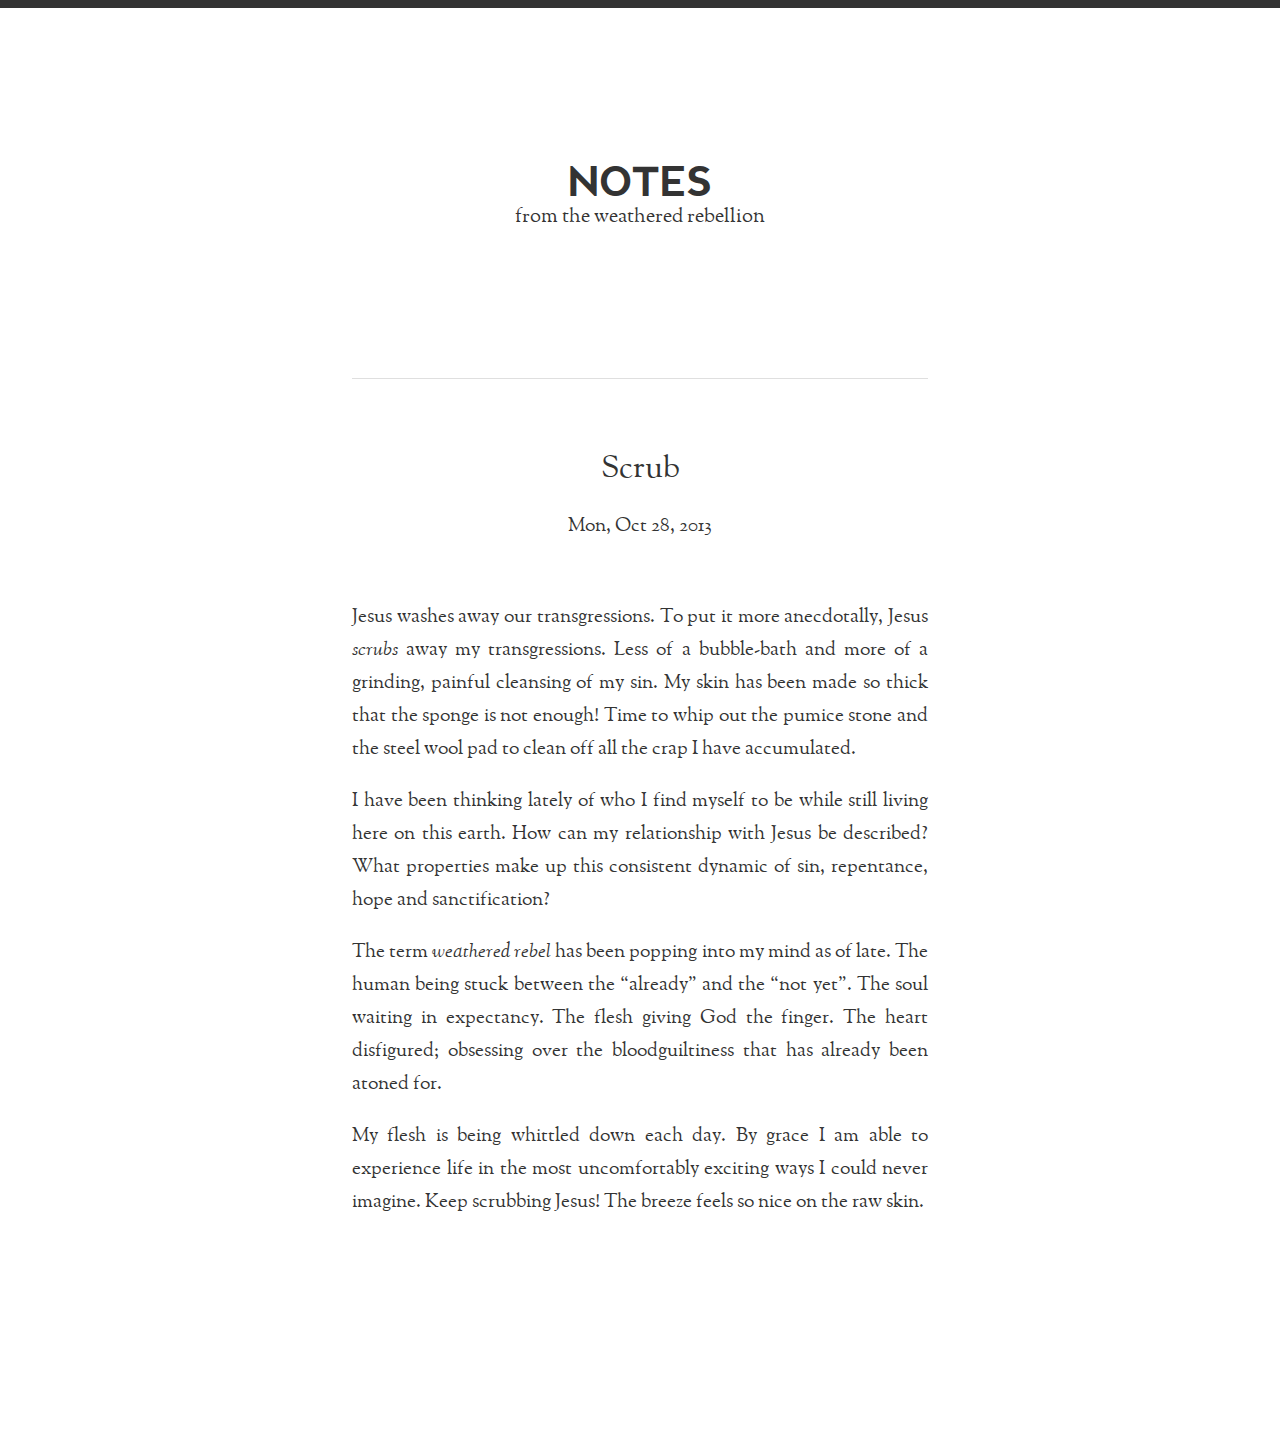
<file: index.html>
<!DOCTYPE html>
<html lang="en-US">
  <head>
    <meta charset="utf-8">

    <base href="/">
    <title>notes from the weathered rebellion</title>
    <link rel="canonical" href="/">
    
    <link rel="stylesheet" href="css/main.css">


  </head>
  <body lang="en">
    <div class="wrap">

  <header>
    <div class="title">notes</div>
    <div class="navi">
      <span>from the weathered rebellion</span>
    </div>
  </header>

  
    <article>

  <header>
    <h1><a href="/post/test_post">Scrub</a></h1> 
    <time class="meta">Mon, Oct 28, 2013</time>
  </header>  

  <div class="content"><p>Jesus washes away our transgressions. To put it more anecdotally, Jesus <em>scrubs</em> away my transgressions. Less of a bubble-bath and more of a grinding, painful cleansing of my sin. My skin has been made so thick that the sponge is not enough! Time to whip out the pumice stone and the steel wool pad to clean off all the crap I have accumulated.</p>

<p>I have been thinking lately of who I find myself to be while still living here on this earth. How can my relationship with Jesus be described? What properties make up this consistent dynamic of sin, repentance, hope and sanctification?</p>

<p>The term <em>weathered rebel</em> has been popping into my mind as of late. The human being stuck between the &ldquo;already&rdquo; and the &ldquo;not yet&rdquo;. The soul waiting in expectancy. The flesh giving God the finger. The heart disfigured; obsessing over the bloodguiltiness that has already been atoned for.</p>

<p>My flesh is being whittled down each day. By grace I am able to experience life in the most uncomfortably exciting ways I could never imagine. Keep scrubbing Jesus! The breeze feels so nice on the raw skin.</p>
</div>

  <div class="nav">
    
    
  </div>

</article>

  
    </div>
  </body>
</html>
</file>
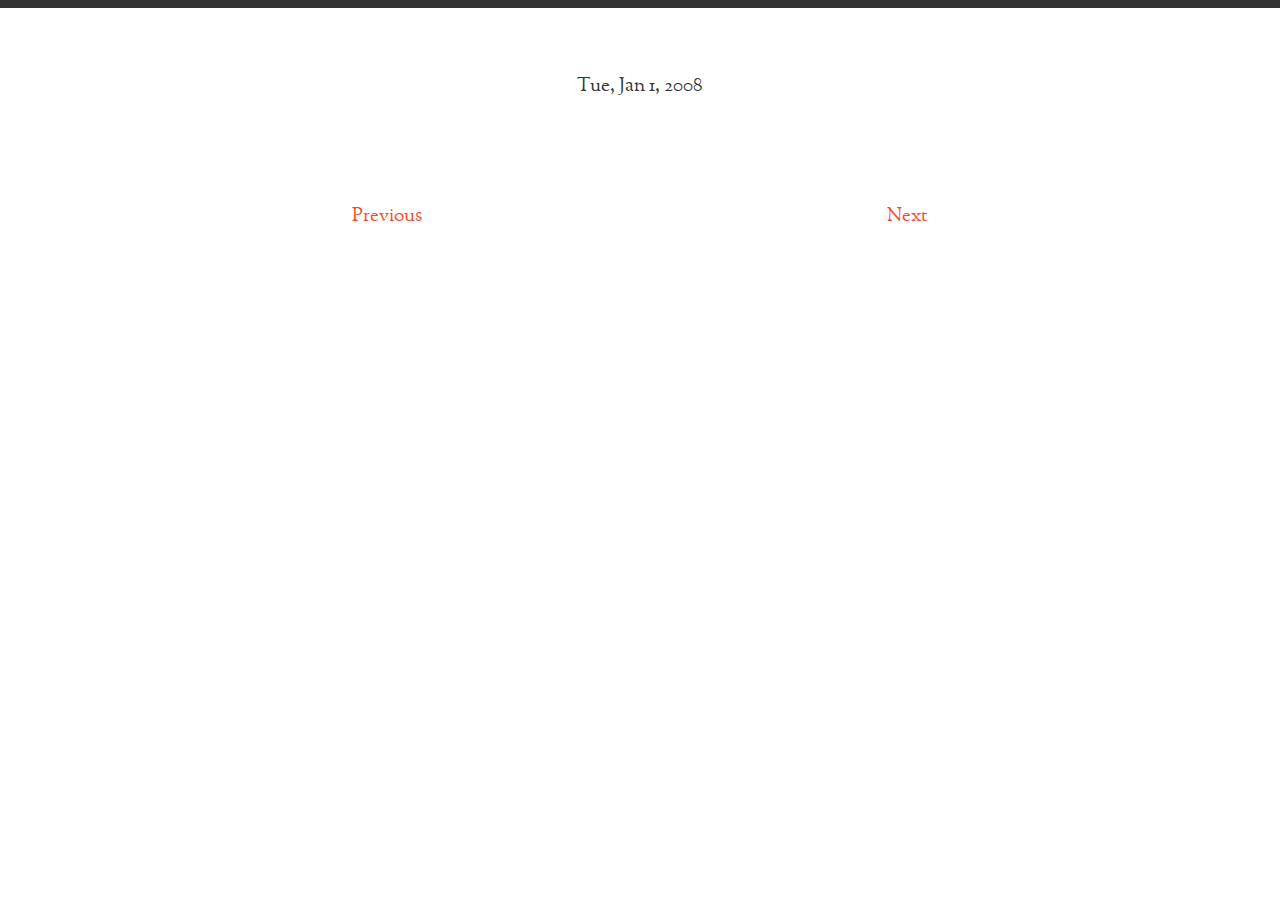
<file: post/.no_u_turn.md/index.html>
<!DOCTYPE html>
<html lang="en-US">
  <head>
    <meta charset="utf-8">

    <base href="/">
    <title>notes from the weathered rebellion</title>
    <link rel="canonical" href="/post/.no_u_turn.md">
    
    <link rel="stylesheet" href="css/main.css">


  </head>
  <body lang="en">
    <div class="wrap">

    <article>

  <header>
    <h1><a href="/post/.no_u_turn.md"></a></h1> 
    <time class="meta">Tue, Jan 1, 2008</time>
  </header>  

  <div class="content"></div>

  <div class="nav">
     <a class="previous" href="/post/.scrub.md">Previous</a> 
     <a class="next" href="/post/scrub">Next</a> 
  </div>

</article>

    </div>
  </body>
</html>
</file>
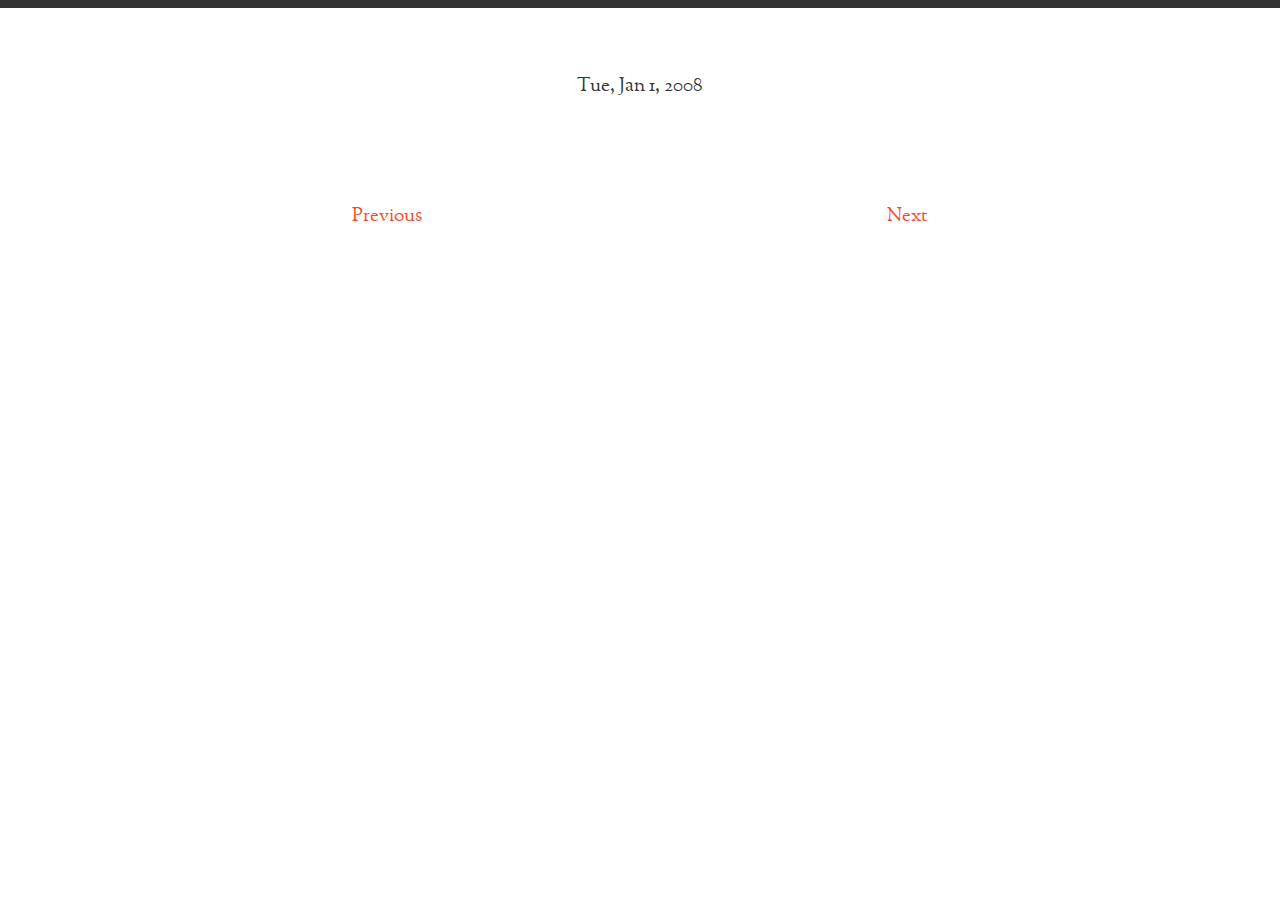
<file: post/.scrub.md/index.html>
<!DOCTYPE html>
<html lang="en-US">
  <head>
    <meta charset="utf-8">

    <base href="/">
    <title>notes from the weathered rebellion</title>
    <link rel="canonical" href="/post/.scrub.md">
    
    <link rel="stylesheet" href="css/main.css">


  </head>
  <body lang="en">
    <div class="wrap">

    <article>

  <header>
    <h1><a href="/post/.scrub.md"></a></h1> 
    <time class="meta">Tue, Jan 1, 2008</time>
  </header>  

  <div class="content"></div>

  <div class="nav">
     <a class="previous" href="/post/.test_post.md">Previous</a> 
     <a class="next" href="/post/.no_u_turn.md">Next</a> 
  </div>

</article>

    </div>
  </body>
</html>
</file>
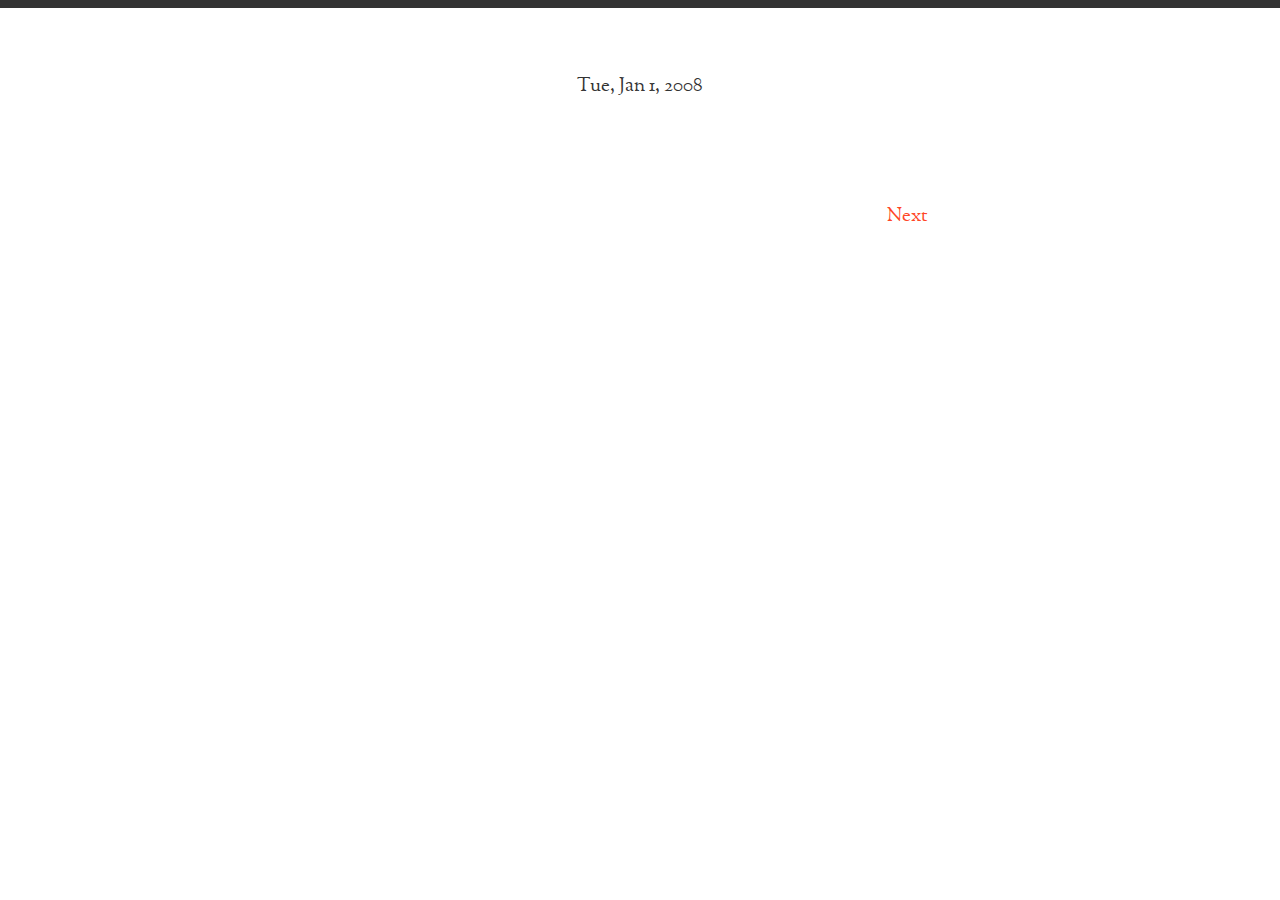
<file: post/.test_post.md/index.html>
<!DOCTYPE html>
<html lang="en-US">
  <head>
    <meta charset="utf-8">

    <base href="/">
    <title>notes from the weathered rebellion</title>
    <link rel="canonical" href="/post/.test_post.md">
    
    <link rel="stylesheet" href="css/main.css">


  </head>
  <body lang="en">
    <div class="wrap">

    <article>

  <header>
    <h1><a href="/post/.test_post.md"></a></h1> 
    <time class="meta">Tue, Jan 1, 2008</time>
  </header>  

  <div class="content"></div>

  <div class="nav">
    
     <a class="next" href="/post/.scrub.md">Next</a> 
  </div>

</article>

    </div>
  </body>
</html>
</file>
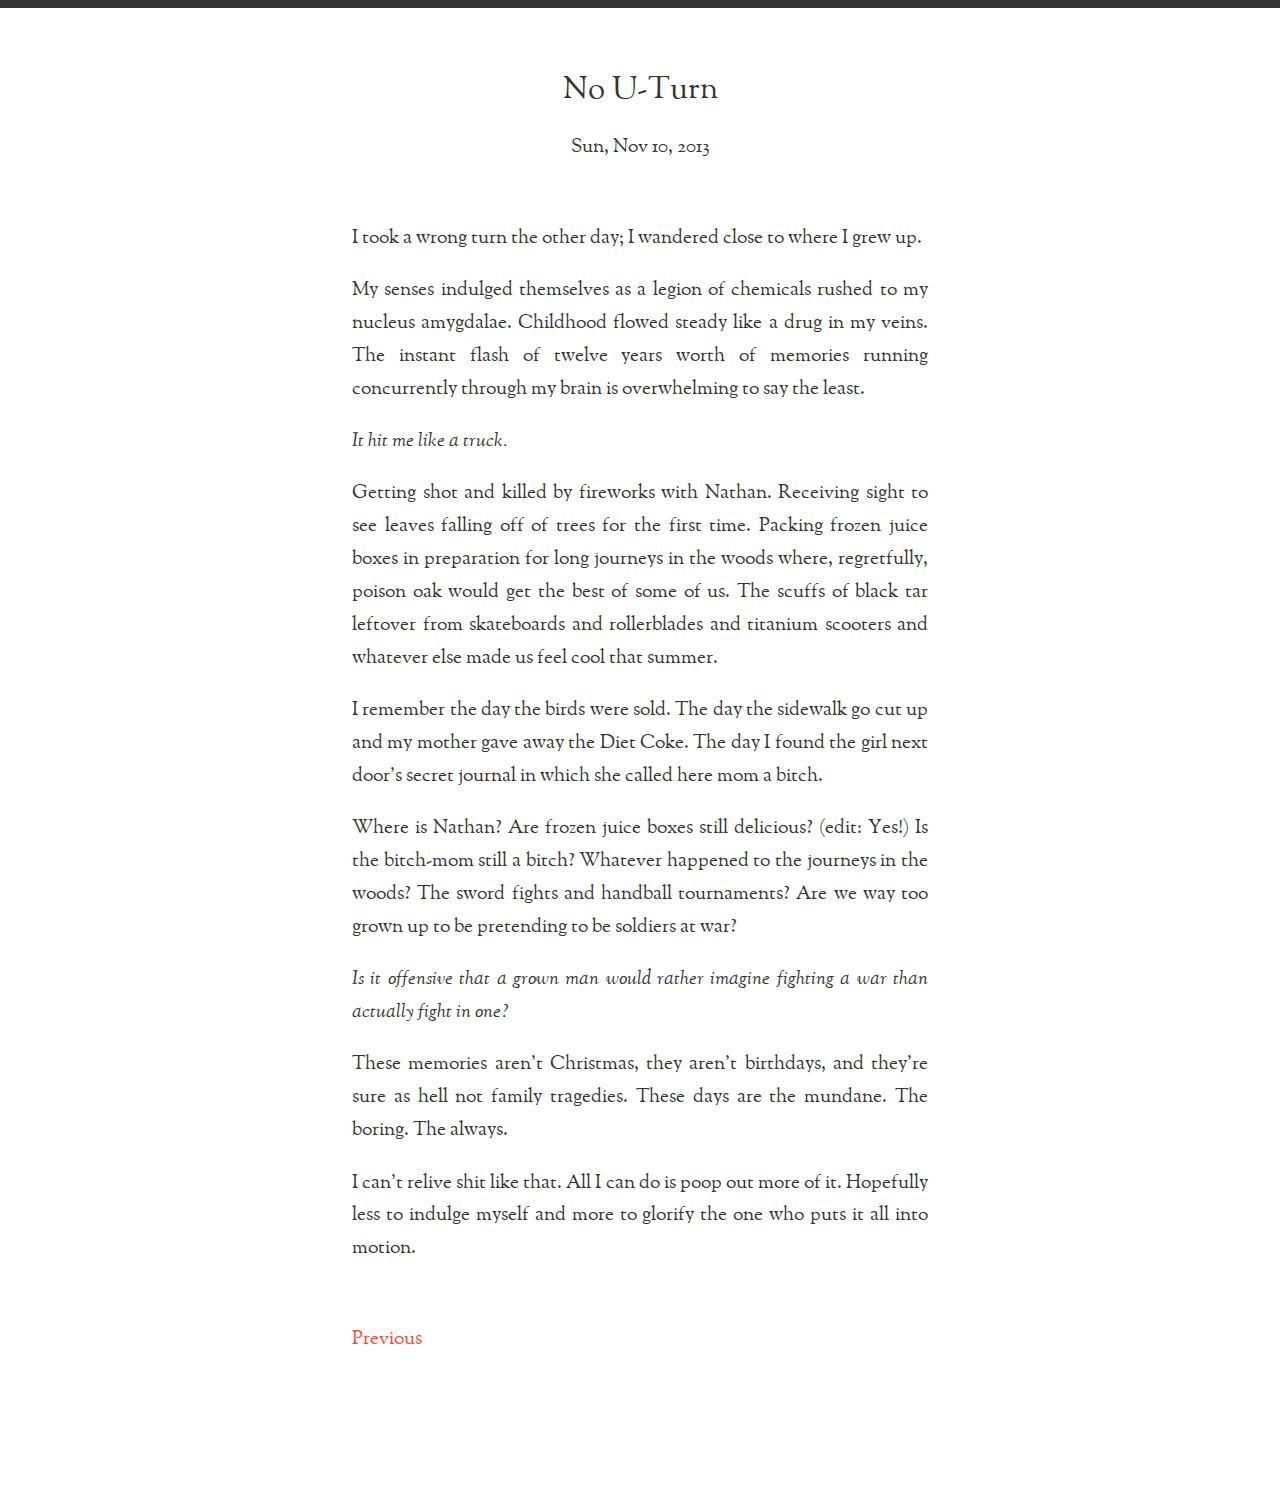
<file: post/no_u_turn/index.html>
<!DOCTYPE html>
<html lang="en-US">
  <head>
    <meta charset="utf-8">

    <base href="/">
    <title>notes from the weathered rebellion</title>
    <link rel="canonical" href="/post/no_u_turn">
    
    <link rel="stylesheet" href="css/main.css">


  </head>
  <body lang="en">
    <div class="wrap">

    <article>

  <header>
    <h1><a href="/post/no_u_turn">No U-Turn</a></h1> 
    <time class="meta">Sun, Nov 10, 2013</time>
  </header>  

  <div class="content"><p>I took a wrong turn the other day; I wandered close to where I grew up.</p>

<p>My senses indulged themselves as a legion of chemicals rushed to my nucleus amygdalae. Childhood flowed steady like a drug in my veins. The instant flash of twelve years worth of memories running concurrently through my brain is overwhelming to say the least.</p>

<p><em>It hit me like a truck.</em></p>

<p>Getting shot and killed by fireworks with Nathan. Receiving sight to see leaves falling off of trees for the first time. Packing frozen juice boxes in preparation for long journeys in the woods where, regretfully, poison oak would get the best of some of us. The scuffs of black tar leftover from skateboards and rollerblades and titanium scooters and whatever else made us feel cool that summer.</p>

<p>I remember the day the birds were sold. The day the sidewalk go cut up and my mother gave away the Diet Coke. The day I found the girl next door&rsquo;s secret journal in which she called here mom a bitch.</p>

<p>Where is Nathan? Are frozen juice boxes still delicious? (edit: Yes!) Is the bitch-mom still a bitch? Whatever happened to the journeys in the woods? The sword fights and handball tournaments? Are we way too grown up to be pretending to be soldiers at war?</p>

<p><em>Is it offensive that a grown man would rather imagine fighting a war than actually fight in one?</em></p>

<p>These memories aren&rsquo;t Christmas, they aren&rsquo;t birthdays, and they&rsquo;re sure as hell not family tragedies. These days are the mundane. The boring. The always.</p>

<p>I can&rsquo;t relive shit like that. All I can do is poop out more of it. Hopefully less to indulge myself and more to glorify the one who puts it all into motion.</p>
</div>

  <div class="nav">
     <a class="previous" href="/post/scrub">Previous</a> 
    
  </div>

</article>

    </div>
  </body>
</html>
</file>
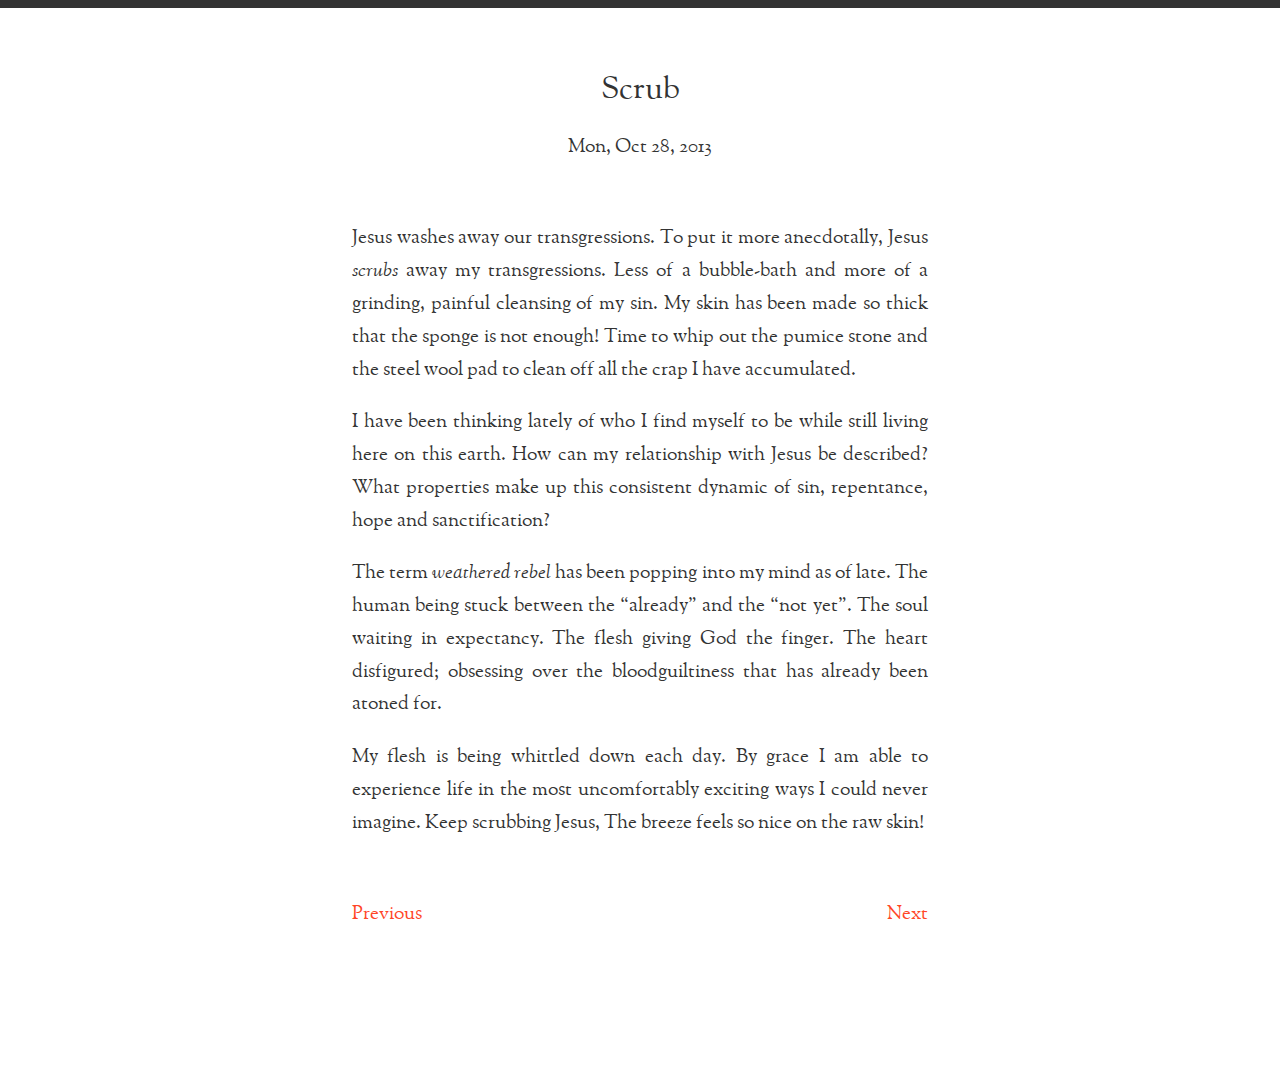
<file: post/scrub/index.html>
<!DOCTYPE html>
<html lang="en-US">
  <head>
    <meta charset="utf-8">

    <base href="/">
    <title>notes from the weathered rebellion</title>
    <link rel="canonical" href="/post/scrub">
    
    <link rel="stylesheet" href="css/main.css">


  </head>
  <body lang="en">
    <div class="wrap">

    <article>

  <header>
    <h1><a href="/post/scrub">Scrub</a></h1> 
    <time class="meta">Mon, Oct 28, 2013</time>
  </header>  

  <div class="content"><p>Jesus washes away our transgressions. To put it more anecdotally, Jesus <em>scrubs</em> away my transgressions. Less of a bubble-bath and more of a grinding, painful cleansing of my sin. My skin has been made so thick that the sponge is not enough! Time to whip out the pumice stone and the steel wool pad to clean off all the crap I have accumulated.</p>

<p>I have been thinking lately of who I find myself to be while still living here on this earth. How can my relationship with Jesus be described? What properties make up this consistent dynamic of sin, repentance, hope and sanctification?</p>

<p>The term <em>weathered rebel</em> has been popping into my mind as of late. The human being stuck between the &ldquo;already&rdquo; and the &ldquo;not yet&rdquo;. The soul waiting in expectancy. The flesh giving God the finger. The heart disfigured; obsessing over the bloodguiltiness that has already been atoned for.</p>

<p>My flesh is being whittled down each day. By grace I am able to experience life in the most uncomfortably exciting ways I could never imagine. Keep scrubbing Jesus, The breeze feels so nice on the raw skin!</p>
</div>

  <div class="nav">
     <a class="previous" href="/post/.no_u_turn.md">Previous</a> 
     <a class="next" href="/post/no_u_turn">Next</a> 
  </div>

</article>

    </div>
  </body>
</html>
</file>
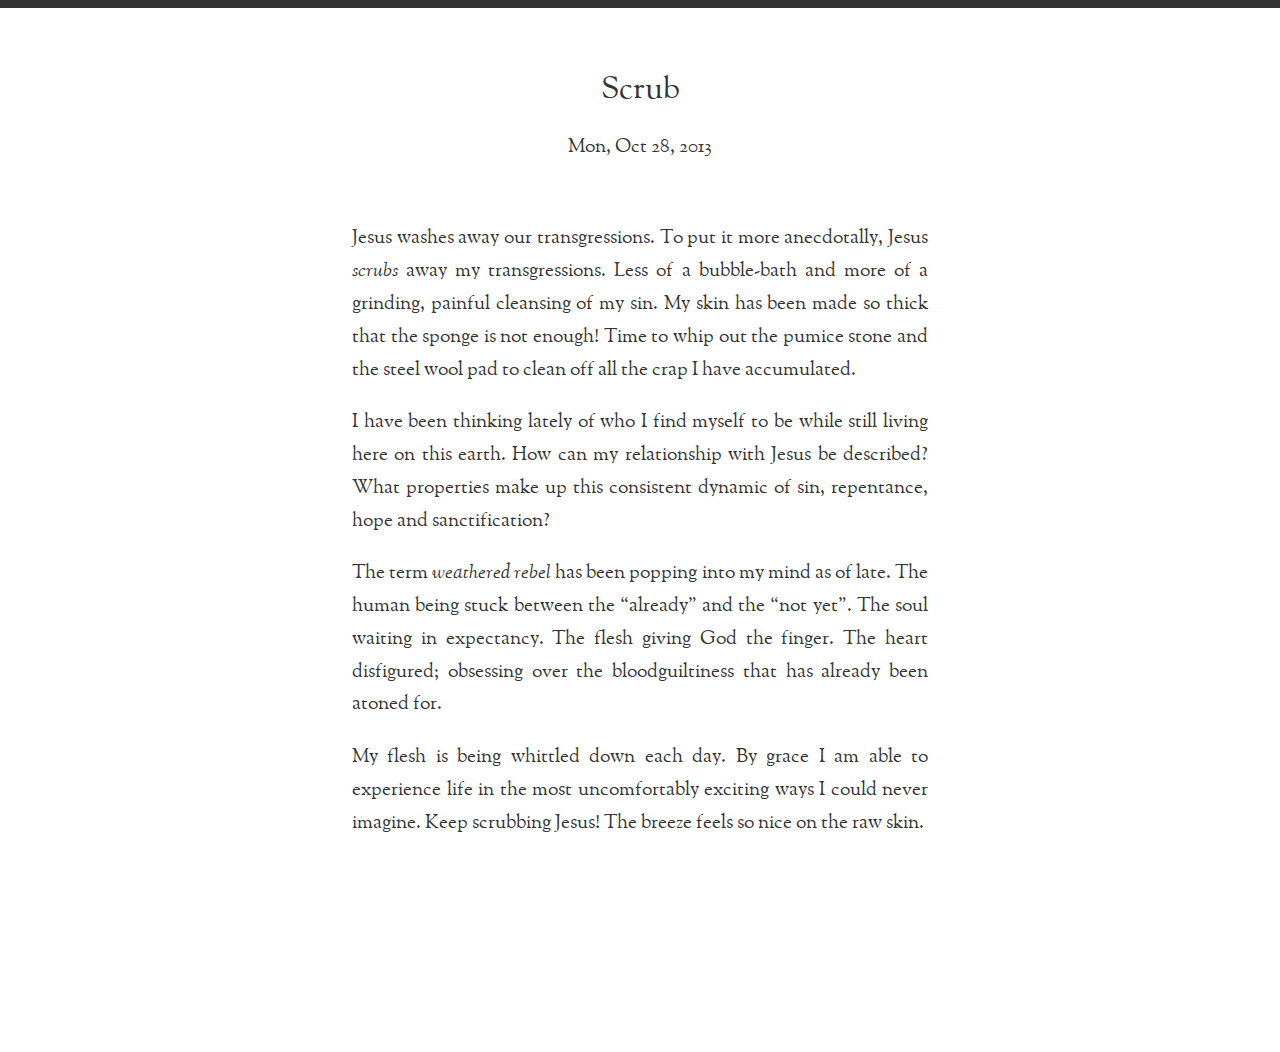
<file: post/test_post/index.html>
<!DOCTYPE html>
<html lang="en-US">
  <head>
    <meta charset="utf-8">

    <base href="/">
    <title>notes from the weathered rebellion</title>
    <link rel="canonical" href="/post/test_post">
    
    <link rel="stylesheet" href="css/main.css">


  </head>
  <body lang="en">
    <div class="wrap">

    <article>

  <header>
    <h1><a href="/post/test_post">Scrub</a></h1> 
    <time class="meta">Mon, Oct 28, 2013</time>
  </header>  

  <div class="content"><p>Jesus washes away our transgressions. To put it more anecdotally, Jesus <em>scrubs</em> away my transgressions. Less of a bubble-bath and more of a grinding, painful cleansing of my sin. My skin has been made so thick that the sponge is not enough! Time to whip out the pumice stone and the steel wool pad to clean off all the crap I have accumulated.</p>

<p>I have been thinking lately of who I find myself to be while still living here on this earth. How can my relationship with Jesus be described? What properties make up this consistent dynamic of sin, repentance, hope and sanctification?</p>

<p>The term <em>weathered rebel</em> has been popping into my mind as of late. The human being stuck between the &ldquo;already&rdquo; and the &ldquo;not yet&rdquo;. The soul waiting in expectancy. The flesh giving God the finger. The heart disfigured; obsessing over the bloodguiltiness that has already been atoned for.</p>

<p>My flesh is being whittled down each day. By grace I am able to experience life in the most uncomfortably exciting ways I could never imagine. Keep scrubbing Jesus! The breeze feels so nice on the raw skin.</p>
</div>

  <div class="nav">
    
    
  </div>

</article>

    </div>
  </body>
</html>
</file>
<file: css/main.css>
@font-face {
    font-family: "sorts-mill-goudy";
    src: url("../font/GoudyStM-webfont.eot");
    src: url("../font/GoudyStM-webfont.eot?#iefix") format("embedded-opentype"),url("../font/GoudyStM-webfont.woff") format("woff"),url("../font/GoudyStM-webfont.ttf") format("truetype"),url("../font/GoudyStM-webfont.svg#sorts-mill-goudy") format("svg");
    font-weight: normal;
    font-style: normal;
}
@font-face {
    font-family: "sorts-mill-goudy-italic";
    src: url("../font/GoudyStM-Italic-webfont.eot");
    src: url("../font/GoudyStM-Italic-webfont.eot?#iefix") format("embedded-opentype"),url("../font/GoudyStM-Italic-webfont.woff") format("woff"),url("../font/GoudyStM-Italic-webfont.ttf") format("truetype"),url("../font/GoudyStM-Italic-webfont.svg#sorts-mill-goudy-italic") format("svg");
    font-weight: normal;
    font-style: normal;
}
@font-face {
    font-family: "museo-sans";
    src: url("../font/MuseoSans.eot");
    src: url("../font/MuseoSans.eot?#iefix") format("embedded-opentype"),url("../font/MuseoSans.woff") format("woff"),url("../font/MuseoSans.ttf") format("truetype"),url("../font/MuseoSans.svg#museo-sans") format("svg");
    font-weight: normal;
    font-style: normal;
}
@font-face {
    font-family: "sofia-pro-light";
    src: url("../font/SofiaProLight-webfont.eot");
    src: url("../font/SofiaProLight-webfont.eot?#iefix") format("embedded-opentype"),url("../font/SofiaProLight-webfont.woff") format("woff"),url("../font/SofiaProLight-webfont.ttf") format("truetype"),url("../font/SofiaProLight-webfont.svg#sofia-pro-light") format("svg");
    font-weight: normal;
    font-style: normal;
}
@font-face {
    font-family: "bookletter";
    src: url("../font/goudy_bookletter_1911-webfont.eot");
    src: url("../font/goudy_bookletter_1911-webfont.eot?#iefix") format("embedded-opentype"),url("../font/goudy_bookletter_1911-webfont.woff") format("woff"),url("../font/goudy_bookletter_1911-webfont.ttf") format("truetype"),url("../font/goudy_bookletter_1911-webfont.svg#bookletter") format("svg");
    font-weight: normal;
    font-style: normal;
}
@font-face {
    font-family: "governor";
    src: url("../font/governor-webfont.eot");
    src: url("../font/governor-webfont.eot?#iefix") format("embedded-opentype"),url("../font/governor-webfont.woff") format("woff"),url("../font/governor-webfont.ttf") format("truetype"),url("../font/governor-webfont.svg#governor") format("svg");
    font-weight: normal;
    font-style: normal;
}
@font-face {
    font-family: "nevis";
    src: url("../font/nevis-webfont.eot");
    src: url("../font/nevis-webfont.eot?#iefix") format("embedded-opentype"),url("../font/nevis-webfont.woff") format("woff"),url("../font/nevis-webfont.ttf") format("truetype"),url("../font/nevis-webfont.svg#nevis") format("svg");
    font-weight: normal;
    font-style: normal;
}
@font-face {
    font-family: "calluna-regular";
    src: url("../font/Calluna-Regular-webfont.eot");
    src: url("../font/Calluna-Regular-webfont.eot?#iefix") format("embedded-opentype"),url("../font/Calluna-Regular-webfont.woff") format("woff"),url("../font/Calluna-Regular-webfont.ttf") format("truetype"),url("../font/Calluna-Regular-webfont.svg#calluna-regular") format("svg");
    font-weight: normal;
    font-style: normal;
}
.person {
    box-sizing: border-box;
    margin-bottom: 2em;
    padding: 0.5em;
    overflow: hidden;
}
.person img {
    float: left;
    padding: 2px;
    -webkit-box-shadow: 0 0 0px 1px #b0b0b0;
    box-shadow: 0 0 0px 1px #b0b0b0;
}
.person .txt {
    float: left;
    margin-left: 1em;
    width: 70%;
}
.person .txt a { font-size: 0.8em }
body {
    margin: 0;
    padding: 0;
    border-top: 8px solid #333;
    font-family: "sorts-mill-goudy";
    font-size: 1.1em;
    color: #333;
}
@media only screen and (max-width: 1000px) { 
	body { font-size: 0.9em }
}
body>footer {
    margin-top: 2em;
    padding: 2em 0;
    border-top: 1px solid #dfdfdf;
    text-align: center;
    font-size: 0.8em;
}
em {
    font-style: normal;
    font-family: "sorts-mill-goudy-italic";
}
h1 {
    margin-top: 2em;
    font-size: 1.4em;
    font-weight: normal;
    font-style: normal;
    text-align: center;
}
h2 {
    margin-top: 2em;
    font-size: 1.1em;
    font-weight: bold;
    font-style: normal;
}
.wrap {
    margin: 0 auto;
    width: 45%;
}
@media only screen and (min-width: 0px) and (max-width: 1200px) { 
	.wrap { width: 90% }
}
header {
    margin-bottom: 4em;
    padding: 150px 0;
    border-bottom: 1px solid #dfdfdf;
    text-align: center;
}
header .title {
    font-family: "nevis";
    font-size: 2.3em;
    text-transform: uppercase;
}
header .navi {
    font-family: "sorts-mill-goudy";
    font-size: 1.15em;
}
header .navi ul {
    margin: 0.4em 0 0 0;
    padding: 0;
    list-style: none;
}
header .navi ul li {
    display: inline-block;
    vertical-align: baseline;
    zoom: 1;
    *display: inline;
    *vertical-align: auto;
    margin: 0;
    padding: 0 0.4em;
}
header .navi ul li a {
    color: #333;
    text-decoration: none;
}
header .navi ul li a:hover,
header .navi ul li a:active { color: #ff4627 }
a {
    color: #ff4627;
    text-decoration: none;
}
a:hover { color: #333 }
blockquote {
    font-family: "sorts-mill-goudy-italic";
    font-size: 1em;
}
article {
    margin-bottom: 8em;
    padding: 0;
    font-size: 1.1em;
    line-height: 1.7em;
    text-align: justify;
}
article .content { padding-bottom: 2em }
article footer {
    padding: 1em 0;
    border-bottom: 1px solid #dfdfdf;
    border-top: 1px solid #dfdfdf;
}
article h1,
article h2,
article h3 { text-align: left }
article h1 a,
article h2 a,
article h3 a { color: #333 }
article h1 a:hover,
article h2 a:hover,
article h3 a:hover { color: #ff4627 }
article header {
    margin: 0 0 3em 0;
    padding: 0;
    border: 0px;
    text-align: center;
}
article header h1 {
    font-size: 1.6em;
    font-weight: normal;
    font-style: normal;
    line-height: 1.3em;
    text-align: center;
}
article header time {
    font-size: 1em;
    font-style: normal;
}
article hr {
    margin: 4em !important;
    height: 1px;
    border: none;
    color: #dfdfdf;
    background-color: #dfdfdf;
}
article p .caption {
    font-family: "sorts-mill-goudy-italic";
    font-size: 0.9em;
}
article p img { max-width: 100% }
article p .word1,
article p .word2,
article p .word3 {
    font-size: 1em;
    font-variant: small-caps;
}
pre {
    position: relative;
    border: 1px solid #dfdfdf;
    -webkit-border-radius: 4px;
    border-radius: 4px;
    line-height: 1.8em;
    background-color: #fff;
    overflow: hidden;
}
pre .clip-btn {
    position: absolute;
    top: 0px;
    right: 1em;
    font-size: 0.8em;
    text-decoration: underline;
}
@media only screen and (max-width: 1000) { 
	pre .clip-btn { display: none }
}
code {
    margin: 0.4em 0;
    padding: 0.4em;
    font-family: "Cousine";
    font-size: 0.75em;
}
p>code {
    border: 1px solid #dfdfdf;
    -webkit-border-radius: 4px;
    border-radius: 4px;
    background-color: #fff;
    white-space: nowrap;
}
.pagination {
    position: relative;
    margin: 5em 0;
}
.pagination a {
    font-family: "sorts-mill-goudy";
    font-size: 1em;
    color: #333;
    text-decoration: none;
}
.pagination a:hover { color: #ff4627 }
.pagination .newer {
    position: absolute;
    top: 0;
    right: 0;
}
.pagination .older {
    position: absolute;
    top: 0;
    left: 0;
}
.pagination span {
    display: block;
    width: 100%;
    text-align: center;
}
.cat-year {
    padding-top: 1.5em;
    font-family: "nevis";
    font-size: 1.3em;
}
.cat-month {
    margin: 2em 0 0.5em 2em;
    font-family: "nevis";
    font-size: 1em;
}
.title-listing { margin-left: 2em; }
.next { float: right; }
</file>
